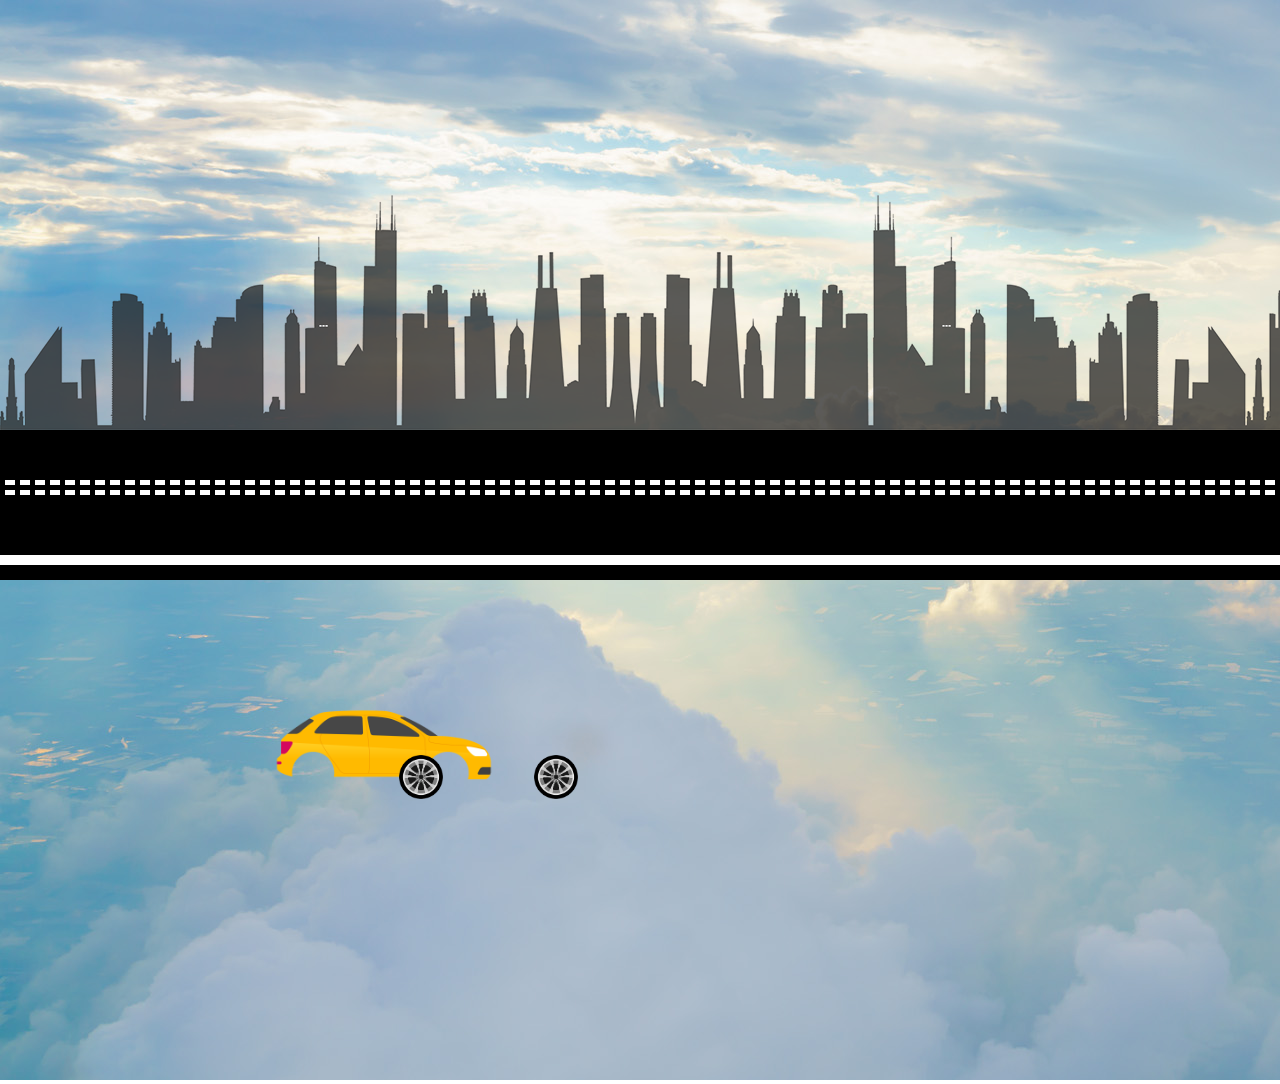
<file: caranimation.html>
<!DOCTYPE html>
<html lang="en">
<head>
    <meta charset="UTF-8">
    <meta name="viewport" content="width=device-width, initial-scale=1.0">
    <title>Document</title>
    <link rel="stylesheet" href="car.css">
</head>
<body>
    <div class="container">
        <!-- road -->
         <div id="sky">
            <img src="sky.jpg">
         </div>
         <div id="road">
            <div id="sideline"></div>
            <div id="middleline"></div>
            <div id="city"></div>
        </div>
        <div id="car-body">
            <img src="car.png" alt="car" >
        </div>
        <div id="wheel">
            <img src="wheel.png" class="front-wheel">
            <img src="wheel.png" class="back-wheel">
        </div>
    </div>
</body>
</html>
</file>
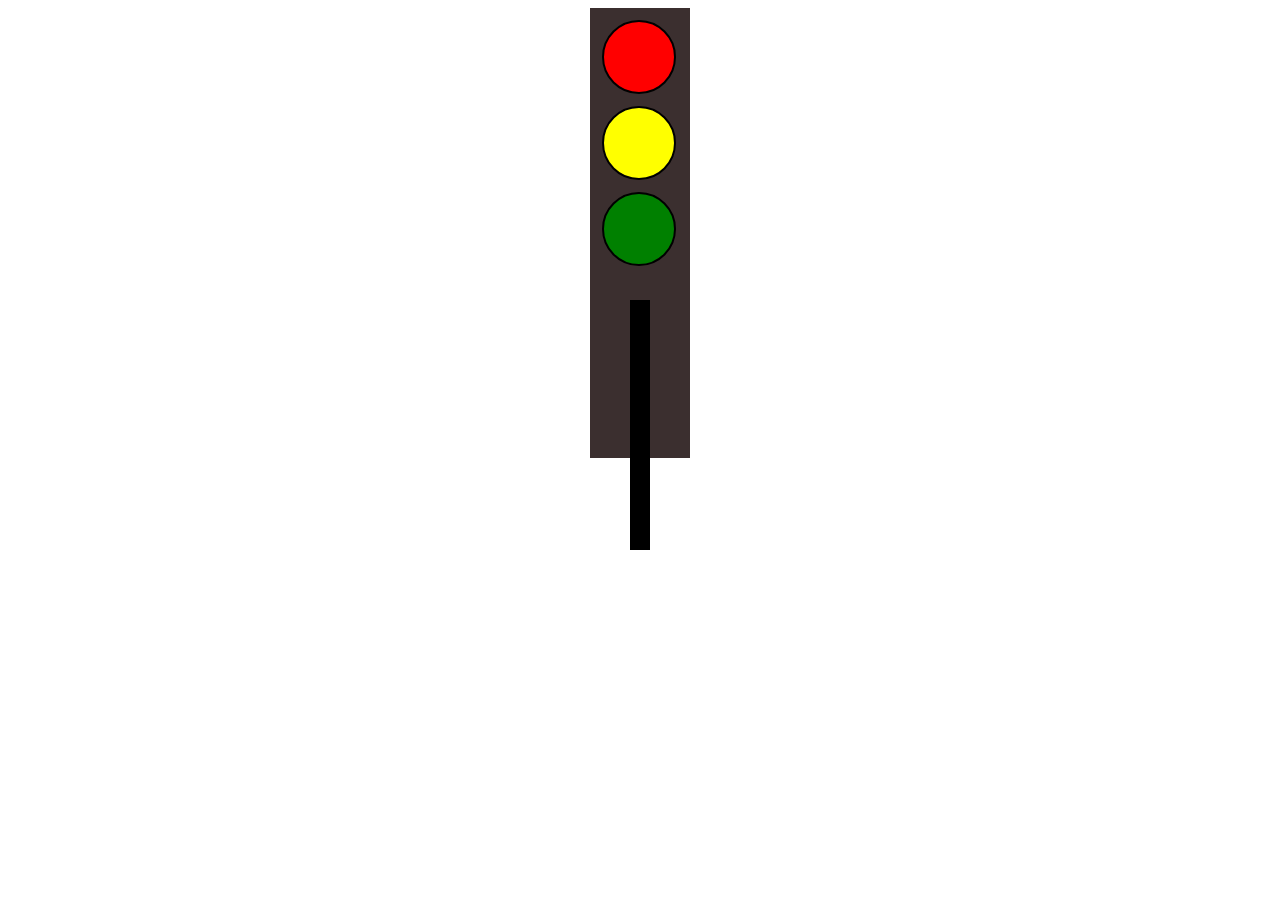
<file: trafficlight.html>
<!DOCTYPE html>
<html lang="en">
<head>
    <meta charset="UTF-8">
    <meta name="viewport" content="width=device-width, initial-scale=1.0">
    <title>Document</title>
    <style>
        *{
            /* margin: 0; */
            padding: 0;
        }
        .traffice{
            display: flex;
            justify-content: center;
            align-content: center;
        }
        #traffice-body{
            /* margin: 0; */
            height: 50vh;
            width: 100px;

            background-color: rgb(59, 47, 47);
        }
        #traffice-bar{
            position: absolute;
            height: 250px;
            width: 20px;
            background-color: black;
            top: 300px;
            left: 630px;
        }
        .light{
            height: 70px;
            width:70px;
            /* background-color: black; */
            border: 2px solid black;
            border-radius: 50%; 
            flex-direction: row;
            margin: 12px;
        }
        @keyframes blinkred {
            0%,
            49%{
                 background-color: red;
            }

            50%,
            100%{
                  background-color: black;
            }
        }

        @keyframes blinkyellow {
            0%,
            49%{
                 background-color:yellow;
            }

            50%,
            100%{
                  background-color: black;
            }
        }

        @keyframes blinkgreen {
            0%,
            49%{
                 background-color: green;
            }

            50%,
            100%{
                  background-color: black;
            }
        }
        #red{
            background-color: red;
             animation: blinkred 10s infinite;
        } 

        #yellow{
            background-color: yellow;
            animation: blinkyellow 10s infinite;
            animation-delay: 3s;
        }

        #green{
            background-color: green;
            animation: blinkgreen 10s infinite;
            animation-delay: 6s;
        }
    </style>
</head>
<body>
    <div class="traffice">
        <div id="traffice-body">
            <div id="red" class="light"></div>
            <div id="yellow" class="light"></div>
            <div id="green" class="light"></div>
            <div id="traffice-bar"></div>
        </div>
    </div>
</body>
</html>
</file>
<file: car.css>
*{
    margin: 0;
    padding: 0;
    /* background-color: antiquewhite; */
}
#sky{
    background-position: 100%;
}
#road{
    position: absolute;
    width: 5000px;
    height: 150px;
    top: 430px;
    left: 0;
    background-color: black;
    background-repeat: repeat-x;
    animation:  highway 13s linear infinite ; 
    z-index: 1;
}
#sideline{
    position: absolute;
    width: 5000px;
    height: 10px;
    top: 125px;
    left: 0;
    background-color: white;
}
#middleline{
    position: absolute;
    background-color: black;
    top: 50px;
    left: -10px;
    height: 5px;
    width: 5010px;
    border: 5px dashed white; 
}

@keyframes highway {
    100%{
        transform: translatex(-3400px);
    }
}
#city{
    position: absolute;
    height: 250px;
    width: 100%;
    background-image: url(city.png);
    bottom: 150px;
    left: 0;
    right: 0;
}
#car-body{
   width: 220px;
   left: 30%;
   bottom: 100px;
   transform: translatex(-50%);
   position: absolute;
   z-index: 2;

   animation: car 1s linear infinite ;
}
#car-body img{
    width: 100%;
}

@keyframes car {
    100%{
        transform: translateY(-1px);
    }
    50%{
        transform: translateY(1px);
    }
    0%{
        transform: translateY(-1px);
    }
}
#wheel{
    left: 20%;
    bottom: 100px;
    position: absolute;
    transform: translateX(-50%);
    z-index: 3;
}
#wheel img{
    width: 44px;
    height: 44px;
}
.front-wheel{
    position: absolute;
    left: 278px;
    bottom: 1px;
    animation: wheel 2s linear infinite;

}
.back-wheel{
    position: absolute;
    right: -187px;
    bottom:1px;

    animation: wheel 2s linear infinite;

}

@keyframes wheel {
    100%{
        transform: rotate(360deg);
    }
}
</file>
